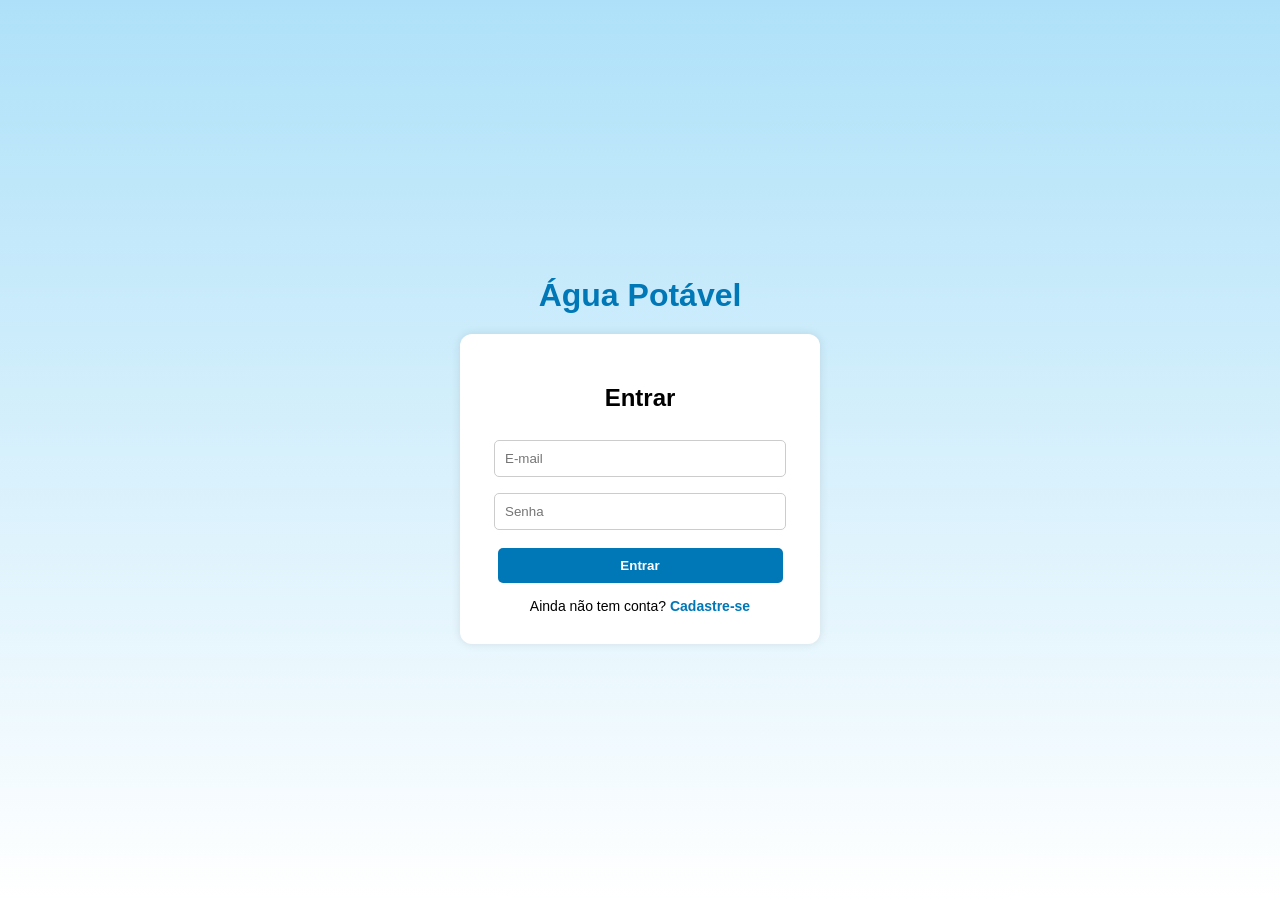
<file: index.html>
<!DOCTYPE html>
<html lang="pt-BR">
<head>
  <meta charset="UTF-8">
  <title>WaterShop - Login e Cadastro</title>
  <link rel="stylesheet" href="style.css">
  <link rel="stylesheet" href="https://github.com/luizaaraujo22022-lab/formularioaguapotavel.git">
</head>
<body>
  <h1>Água Potável</h1>

<div class="container" id="login">
    <h2>Entrar</h2>
    <form action="index1.html" method="get">
      <input type="email" placeholder="E-mail" required>
      <input type="password" placeholder="Senha" required>
      <button type="submit">Entrar</button>
    </form>
    <div class="switch">
      Ainda não tem conta? <a href="cadastro">Cadastre-se</a>
    </div>
  </div>
  <script src="script.js"></script>
</body>
</html>
</file>
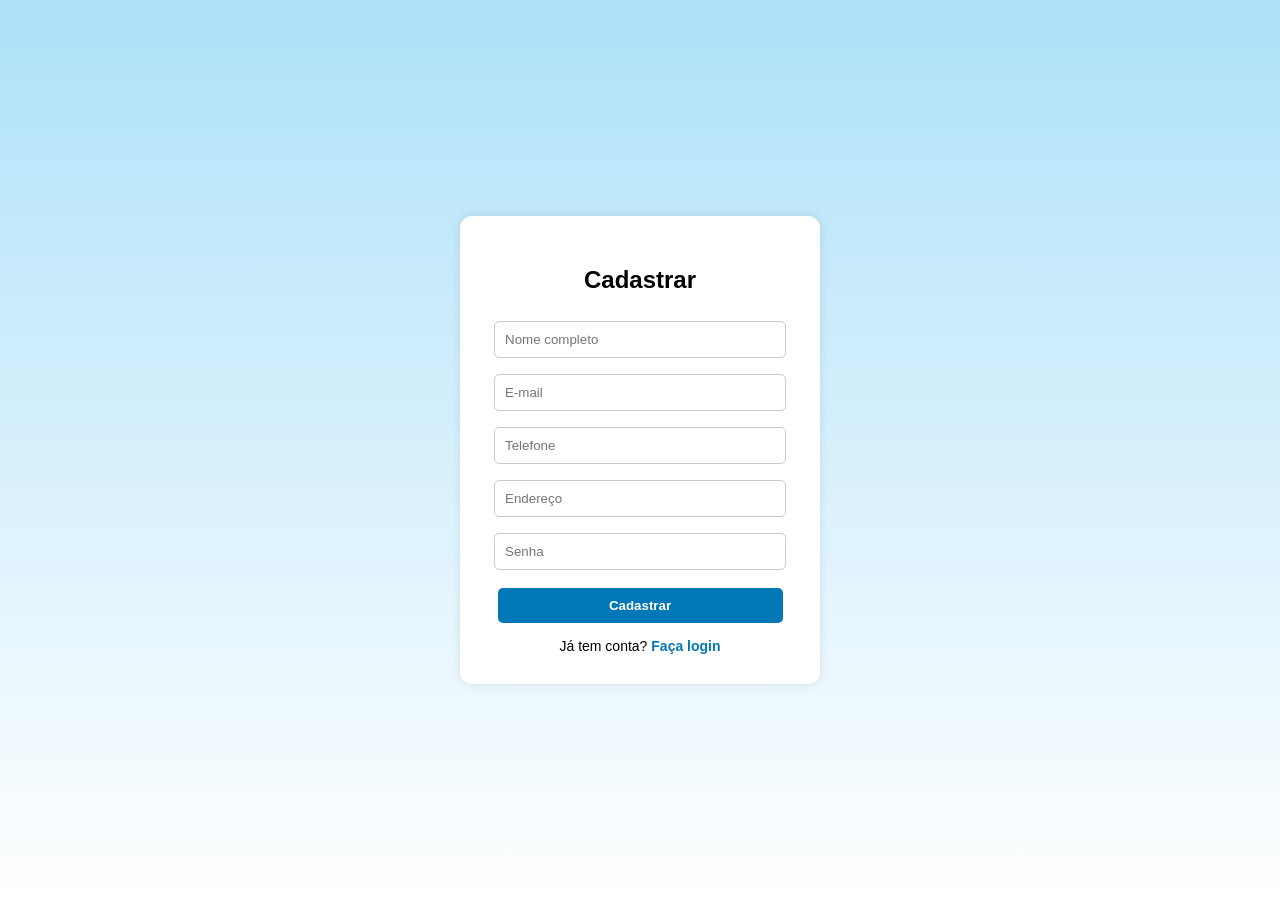
<file: index1.html>
<!DOCTYPE html>
<html lang="en">
<head>
    <meta charset="UTF-8">
    <meta name="viewport" content="width=device-width, initial-scale=1.0">
    <link rel="stylesheet" href="style1.css">
    <link rel="stylesheet" href="https://github.com/luizaaraujo22022-lab/formularioaguapotavel.git">
    <title>Document</title>
</head>
<body>
<div class="container" id="cadastro">
    <h2>Cadastrar</h2>
    <form>
      <input type="text" placeholder="Nome completo" required>
      <input type="email" placeholder="E-mail" required>
      <input type="tel" placeholder="Telefone" required>
      <input type="text" placeholder="Endereço" required>
      <input type="password" placeholder="Senha" required>
      <button type="submit">Cadastrar</button>
    </form>
    <div class="switch">
      Já tem conta? <a href="login">Faça login</a>
    </div>
  </div>
<script src="script.js"></script>
</body>
</html>
</file>
<file: style.css>
body {
      font-family: Arial, sans-serif;
      background: linear-gradient(to bottom, #aee1f9, #ffffff);
      display: flex;
      flex-direction: column;
      align-items: center;
      justify-content: center;
      min-height: 100vh;
      margin: 0;
    }

    h1 {
      color: #0077b6;
      margin-bottom: 20px;
    }

    .container {
      background-color: white;
      padding: 30px;
      border-radius: 12px;
      box-shadow: 0 0 10px rgba(0,0,0,0.1);
      width: 300px;
      text-align: center;
    }

    input, select {
      width: 90%;
      padding: 10px;
      margin: 8px 0;
      border: 1px solid #ccc;
      border-radius: 5px;
    }

    button {
      width: 95%;
      background-color: #0077b6;
      color: white;
      padding: 10px;
      border: none;
      border-radius: 5px;
      cursor: pointer;
      font-weight: bold;
      margin-top: 10px;
    }

    button:hover {
      background-color: #005f8a;
    }

    .switch {
      margin-top: 15px;
      font-size: 14px;
    }

    .switch a {
      color: #0077b6;
      text-decoration: none;
      font-weight: bold;
    }

    .switch a:hover {
      text-decoration: underline;
    }
</file>
<file: style1.css>
body {
    font-family: Arial, sans-serif;
    background: linear-gradient(to bottom, #aee1f9, #ffffff);
    display: flex;
    flex-direction: column;
    align-items: center;
    justify-content: center;
    min-height: 100vh;
    margin: 0;
  }

  h1 {
    color: #0077b6;
    margin-bottom: 20px;
  }

  .container {
    background-color: white;
    padding: 30px;
    border-radius: 12px;
    box-shadow: 0 0 10px rgba(0,0,0,0.1);
    width: 300px;
    text-align: center;
  }

  input, select {
    width: 90%;
    padding: 10px;
    margin: 8px 0;
    border: 1px solid #ccc;
    border-radius: 5px;
  }

  button {
    width: 95%;
    background-color: #0077b6;
    color: white;
    padding: 10px;
    border: none;
    border-radius: 5px;
    cursor: pointer;
    font-weight: bold;
    margin-top: 10px;
  }

  button:hover {
    background-color: #005f8a;
  }

  .switch {
    margin-top: 15px;
    font-size: 14px;
  }

  .switch a {
    color: #0077b6;
    text-decoration: none;
    font-weight: bold;
  }

  .switch a:hover {
    text-decoration: underline;
  }
</file>
